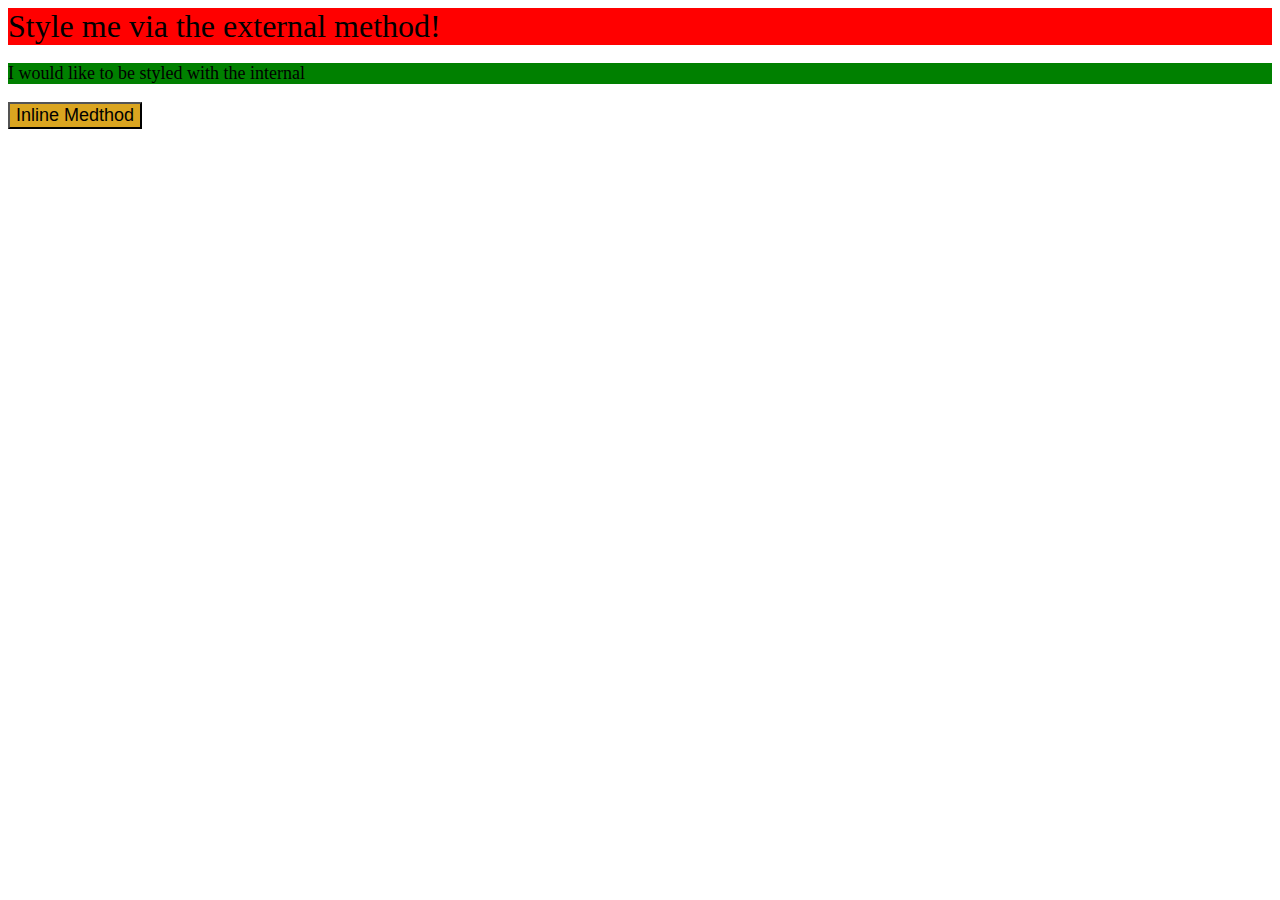
<file: 01-css-methods/index.html>
<!DOCTYPE html>
<html lang="en">
<head>
    <meta charset="UTF-8">
    <meta http-equiv="X-UA-Compatible" content="IE=edge">
    <meta name="viewport" content="width=device-width, initial-scale=1.0">
    <title>01-css-methods</title>
    <link rel="stylesheet" href="index.css">
    <style>
    p{
    background-color: green;
    font-size: 18px;
}
    </style>
</head>
<body>
    <div>Style me via the external method!</div>
    <p >I would like to be styled with the internal</p>
    <button style="font-size: 18px; background-color: goldenrod;">Inline Medthod</button>
</body>
</html>
</file>
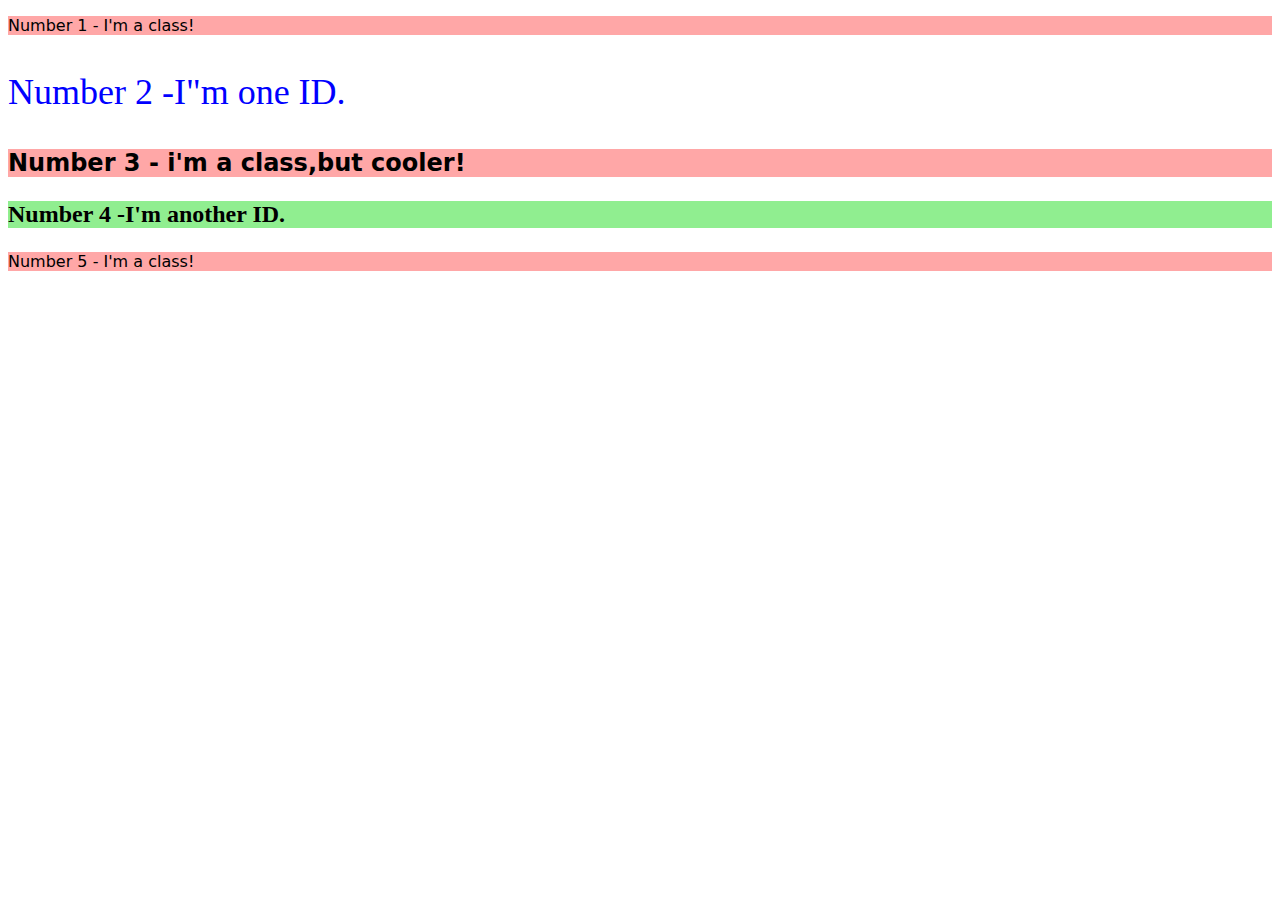
<file: 02-css-methods/index.html>
<!DOCTYPE html>
<html lang="en">
<head>
    <meta charset="UTF-8">
    <meta http-equiv="X-UA-Compatible" content="IE=edge">
    <meta name="viewport" content="width=device-width, initial-scale=1.0">
    <title>02-css-methods</title>
    <link rel="stylesheet" href="index.css">
</head>
<body>
    <p class="odd"> Number 1 - I'm a class!</p>
    <p id="p2">Number 2 -I"m one ID.</p>
    <p class="odd" style="font-size: 24px; font-weight: bold;">Number 3 - i'm a class,but cooler!</p>
    <p id="p4">Number 4 -I'm another ID.</p>
    <p class="odd">Number 5 - I'm a class!</p>
</body>
</html>
</file>
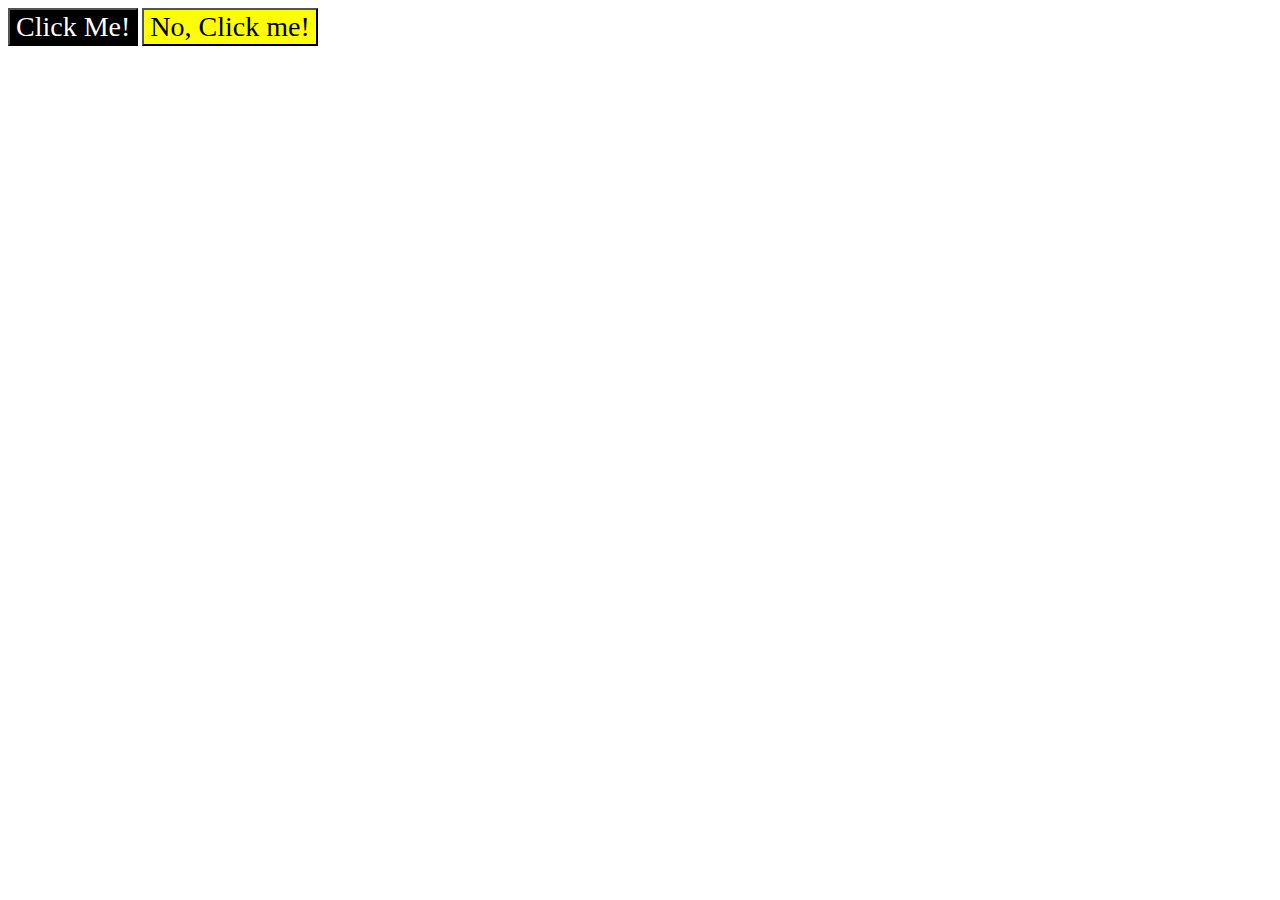
<file: 03-css-methods/index.html>
<!DOCTYPE html>
<html lang="en">
<head>
    <meta charset="UTF-8">
    <meta http-equiv="X-UA-Compatible" content="IE=edge">
    <meta name="viewport" content="width=device-width, initial-scale=1.0">
    <title>Grouping Selectors</title>
    <link rel="stylesheet" href="index.css">
</head>
<body>
    <button class="first">Click Me!</button>
    <button class="second">No, Click me!</button>
</body>
</html>
</file>
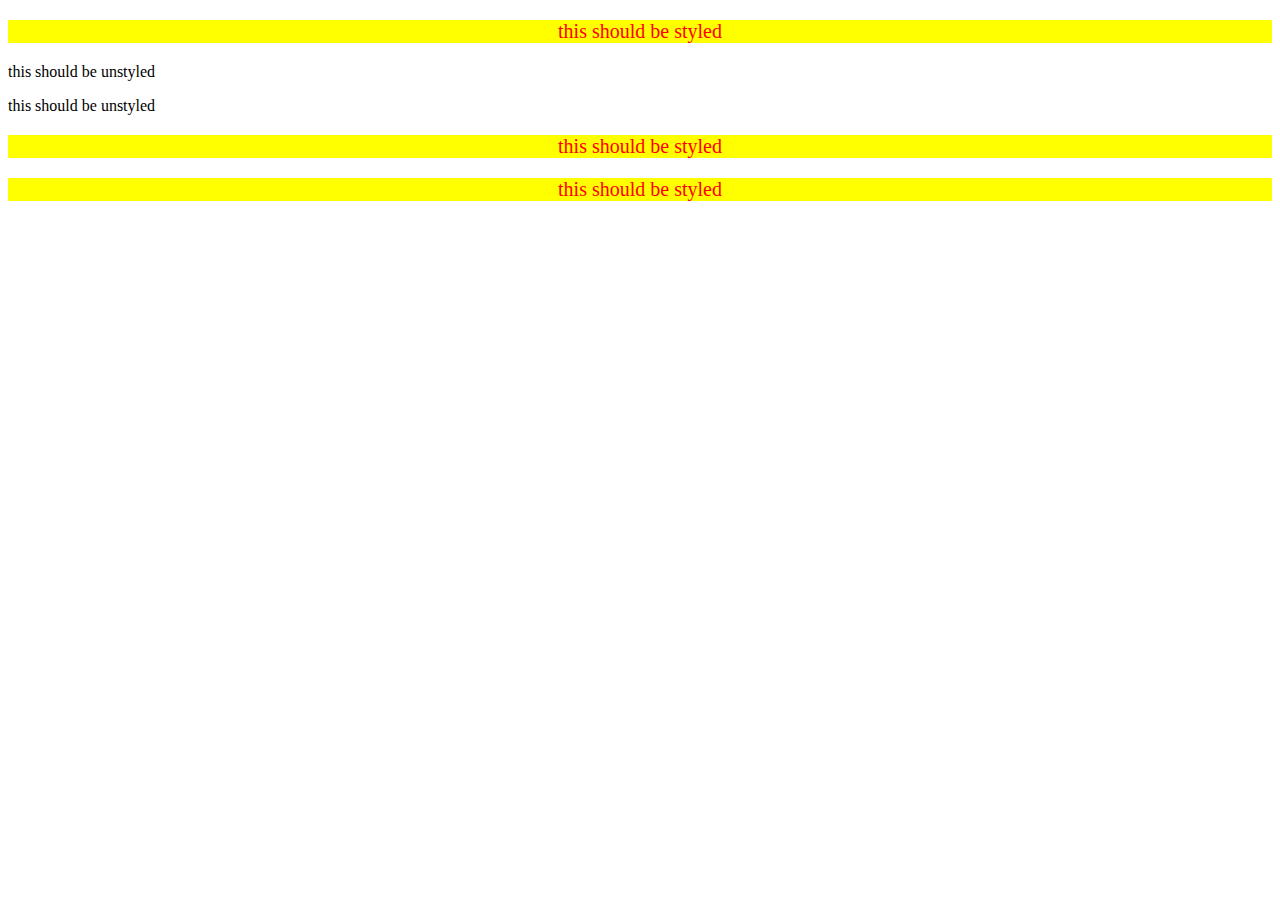
<file: 05-css-methods/index.html>
<!DOCTYPE html>
<html lang="en">
<head>
    <meta charset="UTF-8">
    <meta http-equiv="X-UA-Compatible" content="IE=edge">
    <meta name="viewport" content="width=device-width, initial-scale=1.0">
    <title>05-css-methods</title>
    <link rel="stylesheet" href="index.css">
</head>
<body>
    <div>
        <p>this should be styled</p>
    </div>
    <p>this should be unstyled</p>
    <p>this should be unstyled</p>
    <div>
        <p>this should be styled</p>
        <p>this should be styled</p>
    </div>
</body>
</html>
</file>
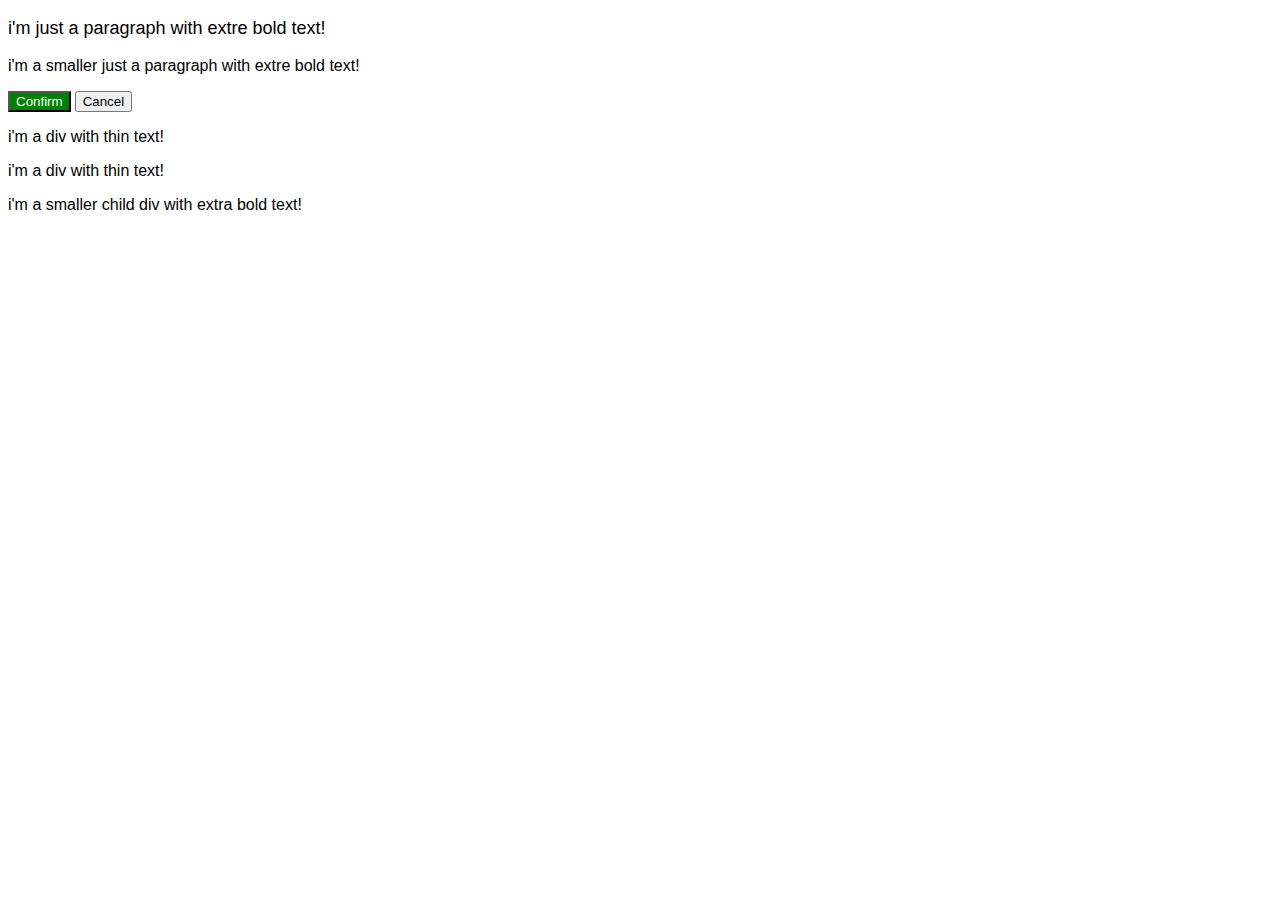
<file: 06-css-methods/index.html>
<!DOCTYPE html>
<html lang="en">
<head>
    <meta charset="UTF-8">
    <meta http-equiv="X-UA-Compatible" content="IE=edge">
    <meta name="viewport" content="width=device-width, initial-scale=1.0">
    <title>06-css-methods</title>
    <link rel="stylesheet" href="index.css">
</head>
<body>
    <p style="font-size: large;">i'm just a paragraph with extre bold text!</p>
    <p>i'm a smaller just a paragraph with extre bold text!</p>
    <button style="background-color: green; color: white;">Confirm</button>
    <button>Cancel</button>
    <div> 
        <p>i'm a div with thin text!</p>
        <div>
            <p>i'm a div with thin text!</p>
        </div>
    </div>
    <p>i'm a smaller child div with extra bold text!</p>
</body>
</html>
</file>
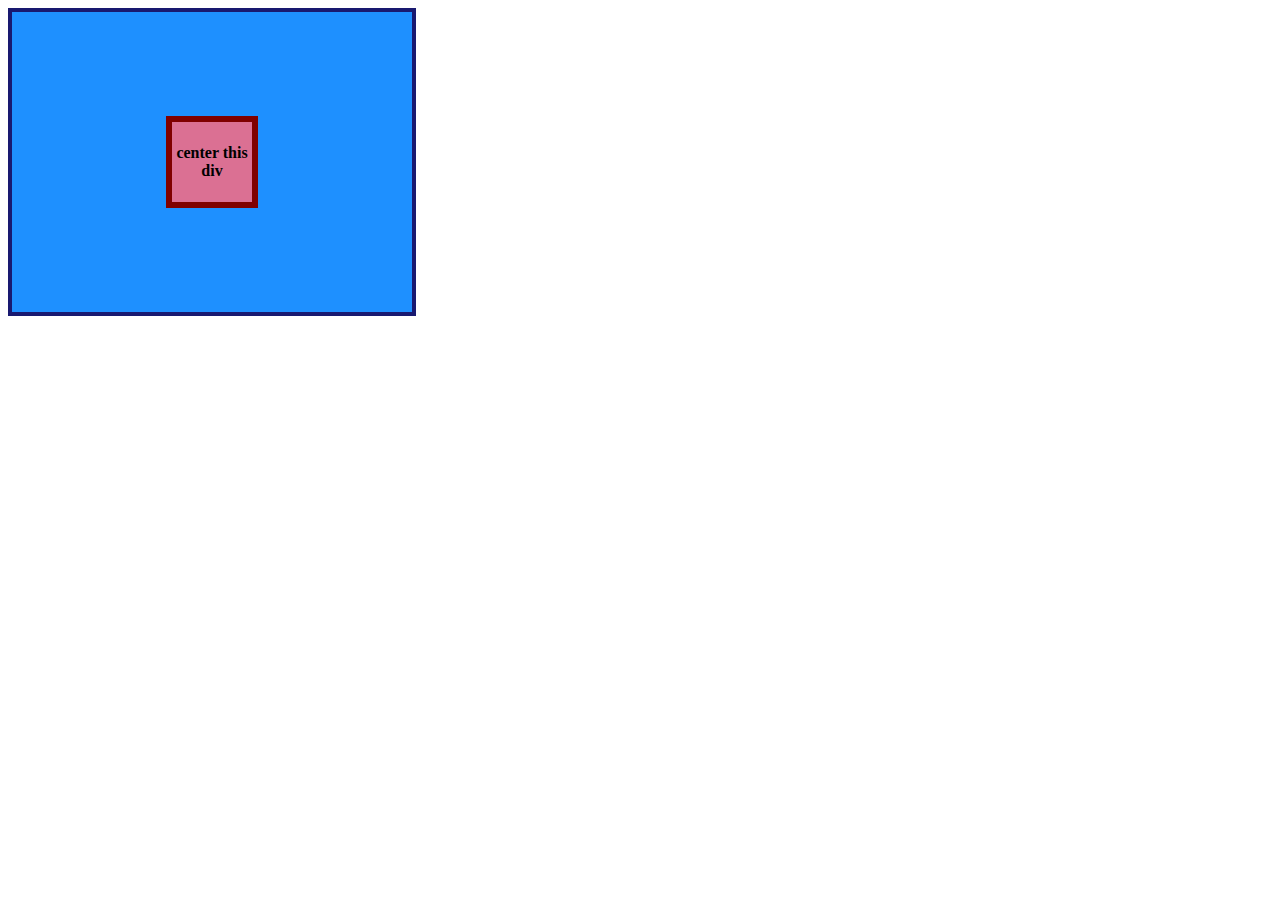
<file: flex/01-flex-center/index.html>
<!DOCTYPE html>
<html lang="en">
<head>
    <meta charset="UTF-8">
    <meta http-equiv="X-UA-Compatible" content="IE=edge">
    <meta name="viewport" content="width=device-width, initial-scale=1.0">
    <title>01-flex-center</title>
    <link rel="stylesheet" href="index.css">
</head>
<body>
    <div class="one"><div>center this div</div></div>
    
</body>
</html>
</file>
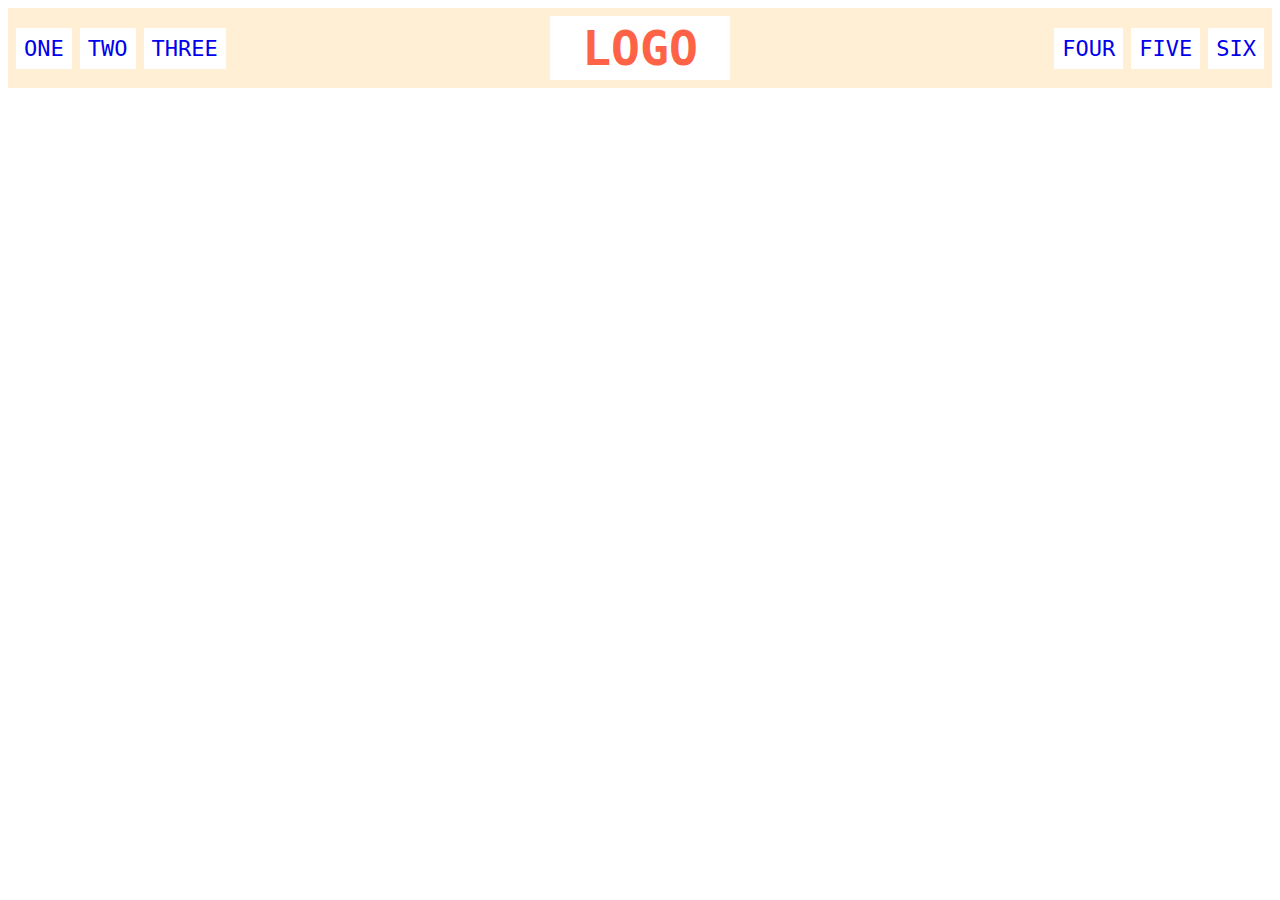
<file: flex/02-flex-header/index.html>
<!DOCTYPE html>
<html lang="en">
  <head>
    <meta charset="UTF-8">
    <meta http-equiv="X-UA-Compatible" content="IE=edge">
    <meta name="viewport" content="width=device-width, initial-scale=1.0">
    <title>Flex Header</title>
    <link rel="stylesheet" href="index.css">
  </head>
  <body>
    <div class="header">
      <div class="left-links">
        <ul>
          <li><a href="#">ONE</a></li>
          <li><a href="#">TWO</a></li>
          <li><a href="#">THREE</a></li>
        </ul>
      </div>
      <div class="logo">LOGO</div>
      <div class="right-links">
        <ul>
          <li><a href="#">FOUR</a></li>
          <li><a href="#">FIVE</a></li>
          <li><a href="#">SIX</a></li>
        </ul>
      </div>
    </div>
  </body>
</html>
</file>
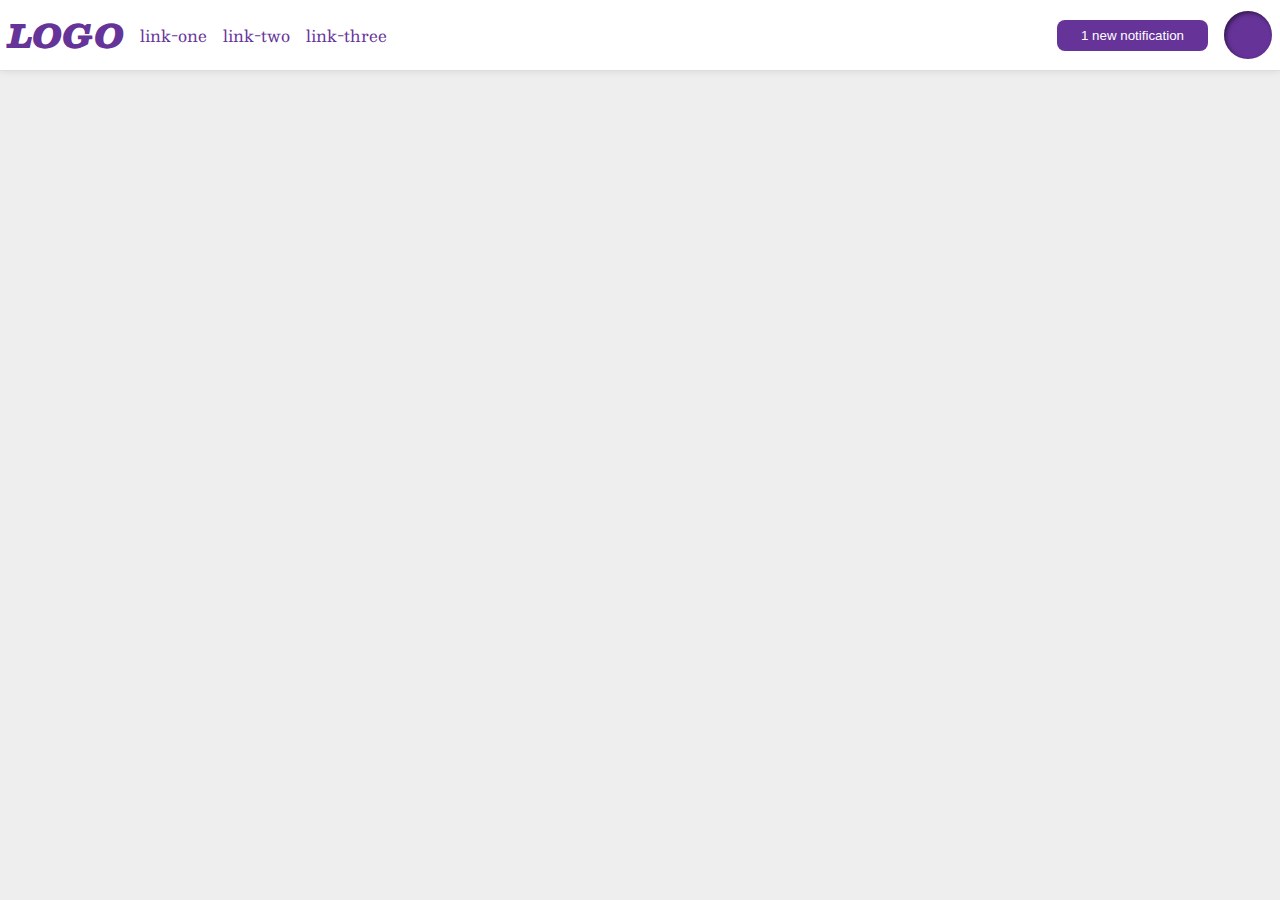
<file: flex/03-flex-header-2/index.html>
<!DOCTYPE html>
<html lang="en">
  <head>
    <meta charset="UTF-8">
    <meta http-equiv="X-UA-Compatible" content="IE=edge">
    <meta name="viewport" content="width=device-width, initial-scale=1.0">
    <title>Flex Header 2</title>
    <link rel="stylesheet" href="style.css">
  </head>
  <body>
    <div class="header">
      <div class="left">
        <div class="logo">
          LOGO
        </div>
        <ul class="links">
          <li><a href="google.com">link-one</a></li>
          <li><a href="google.com">link-two</a></li>
          <li><a href="google.com">link-three</a></li>
        </ul>
      </div>
      <div class="right">
        <button class="notifications">
          1 new notification
        </button>
        <div class="profile-image"></div>
      </div>
    </div>
  </body>
</html>
</file>
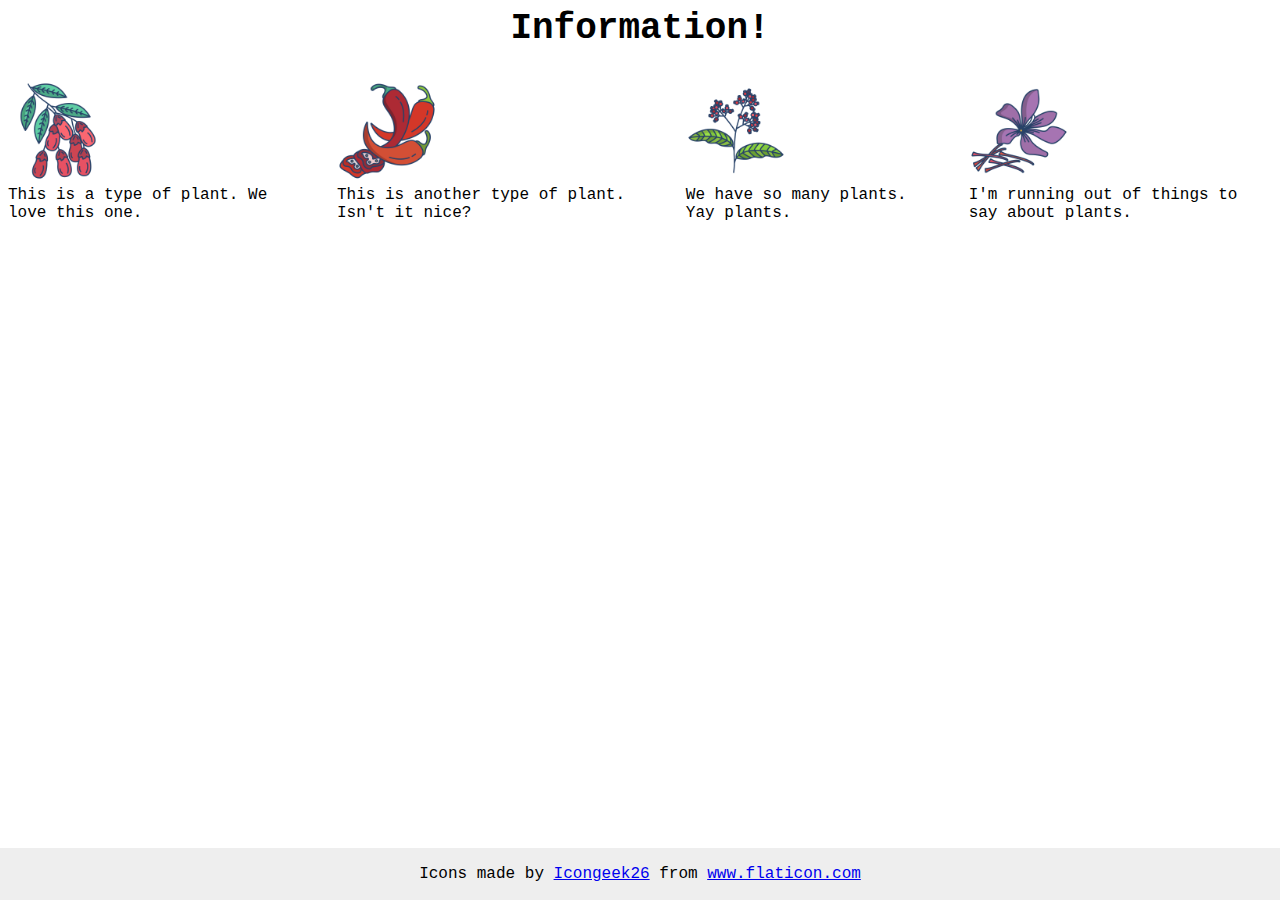
<file: flex/04-flex-information/index.html>
<!DOCTYPE html>
<html lang="en">
  <head>
    <meta charset="UTF-8">
    <meta http-equiv="X-UA-Compatible" content="IE=edge">
    <meta name="viewport" content="width=device-width, initial-scale=1.0">
    <title>Information</title>
    <link rel="stylesheet" href="style.css">
  </head>
  <body>
    <div class="title">Information!</div>
    <div class="container">
      <div>
    <img src="./images/barberry.png" alt="barberry">
    <div class="text">This is a type of plant. We love this one.</div>
</div>
<div>
    <img src="./images/chilli.png" alt="chili">
    <div class="text">This is another type of plant. Isn't it nice?</div>
</div>
<div>
    <img src="./images/pepper.png" alt="pepper">
    <div class="text">We have so many plants. Yay plants.</div>
</div>
<div>
    <img src="./images/saffron.png" alt="saffron">
    <div class="text">I'm running out of things to say about plants.</div>
</div>    </div>
    <!-- disregard this section, it's here to give attribution to the creator of these icons -->
    <div class="footer">
      <div>Icons made by <a href="https://www.flaticon.com/authors/icongeek26" title="Icongeek26">Icongeek26</a> from <a href="https://www.flaticon.com/" title="Flaticon">www.flaticon.com</a></div>
    </div>
  </body>
</html>
</file>
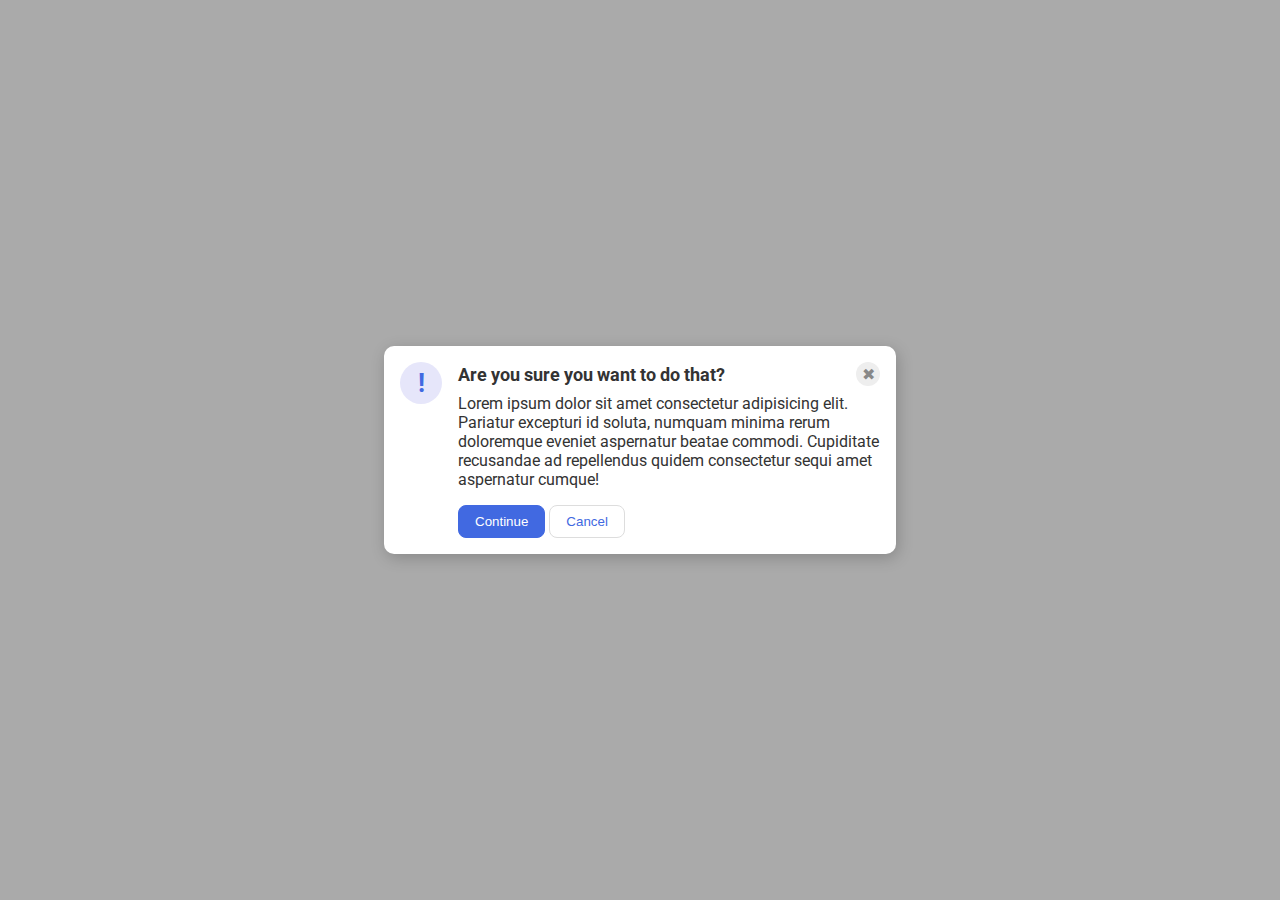
<file: flex/05-flex-modal/index.html>
<!DOCTYPE html>
<html lang="en">
  <head>
    <meta charset="UTF-8">
    <meta http-equiv="X-UA-Compatible" content="IE=edge">
    <meta name="viewport" content="width=device-width, initial-scale=1.0">
    <link rel="stylesheet" href="style.css">
    <title>Modal</title>
  </head>
  <body>
    <div class="modal">
      <div class="icon">!</div>
      <div class="container">
        <div class="header">Are you sure you want to do that?
          <div class="close-button">✖</div>
        </div>
        <div class="text">Lorem ipsum dolor sit amet consectetur adipisicing elit. Pariatur excepturi id soluta, numquam minima rerum doloremque eveniet aspernatur beatae commodi. Cupiditate recusandae ad repellendus quidem consectetur sequi amet aspernatur cumque!</div>
        <button class="continue">Continue</button>
        <button class="cancel">Cancel</button>
      </div>
    </div>
  </body>
</html>
</file>
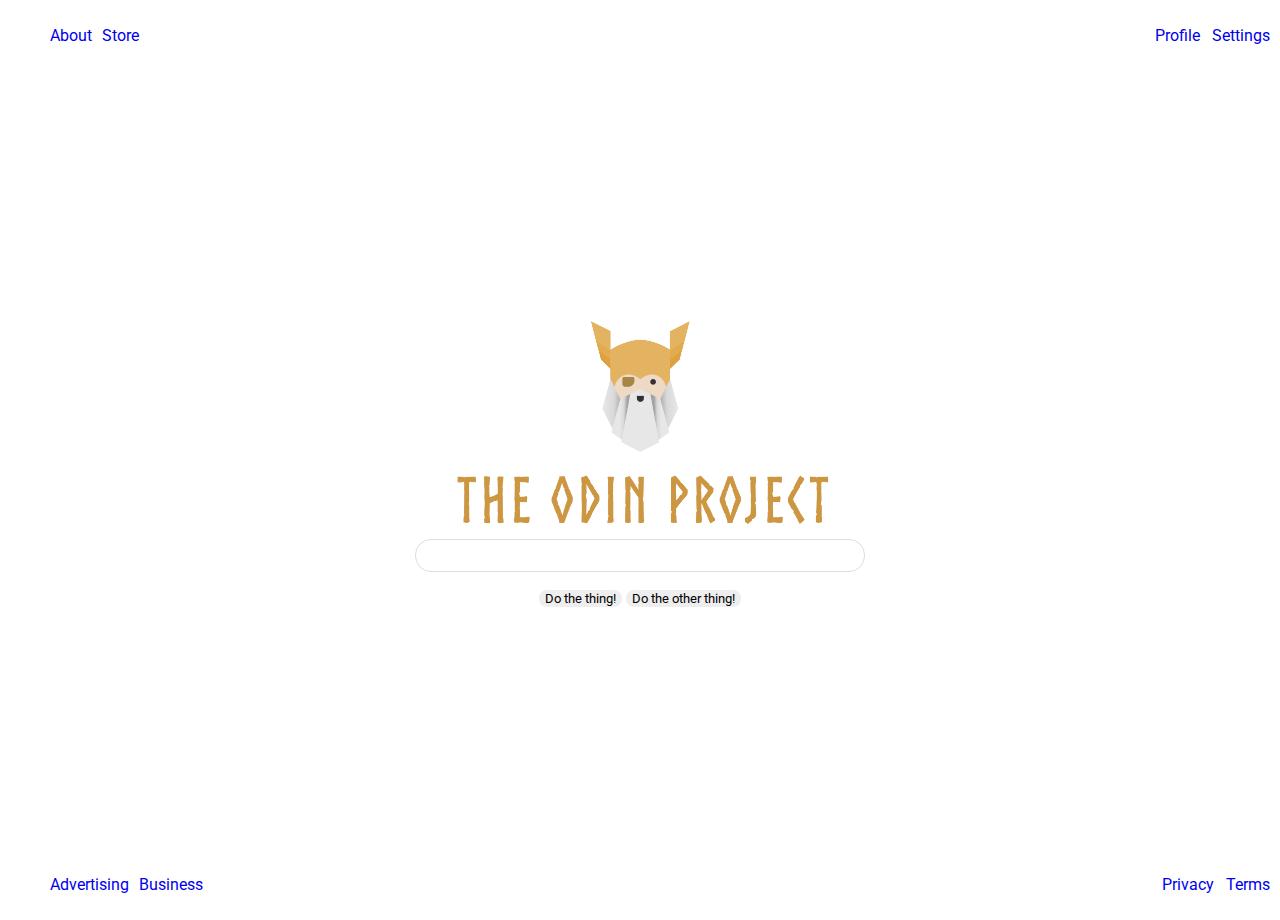
<file: flex/06-flex-layout/index.html>
<!DOCTYPE html>
<html lang="en">
  <head>
    <meta charset="UTF-8">
    <meta http-equiv="X-UA-Compatible" content="IE=edge">
    <meta name="viewport" content="width=device-width, initial-scale=1.0">
    <title>LAYOUT</title>
    <link rel="stylesheet" href="./style.css">
  </head>
  <body>
    <div class="header">
      <ul class="left-links">
        <li><a href="#">About</a></li>
        <li><a href="#">Store</a></li>
      </ul>
      <ul class="right-links">
        <li><a href="#">Profile</a></li>
        <li><a href="#">Settings</a></li>
      </ul>
    </div>
    <div class="content">
      <img src="./logo.png" alt="Project logo. Represents odin with the project name.">
      <div class="input">
        <input type="text">
      </div>
      <div class="buttons">
        <button>Do the thing!</button>
        <button>Do the other thing!</button>
      </div>
    </div>
    <div class="footer">
      <ul class="left-links">
        <li><a href="#">Advertising</a></li>
        <li><a href="#">Business</a></li>
      </ul>
      <ul class="right-links">
        <li><a href="#">Privacy</a></li>
        <li><a href="#">Terms</a></li>
      </ul>
    </div>
  </body>
</html>
</file>
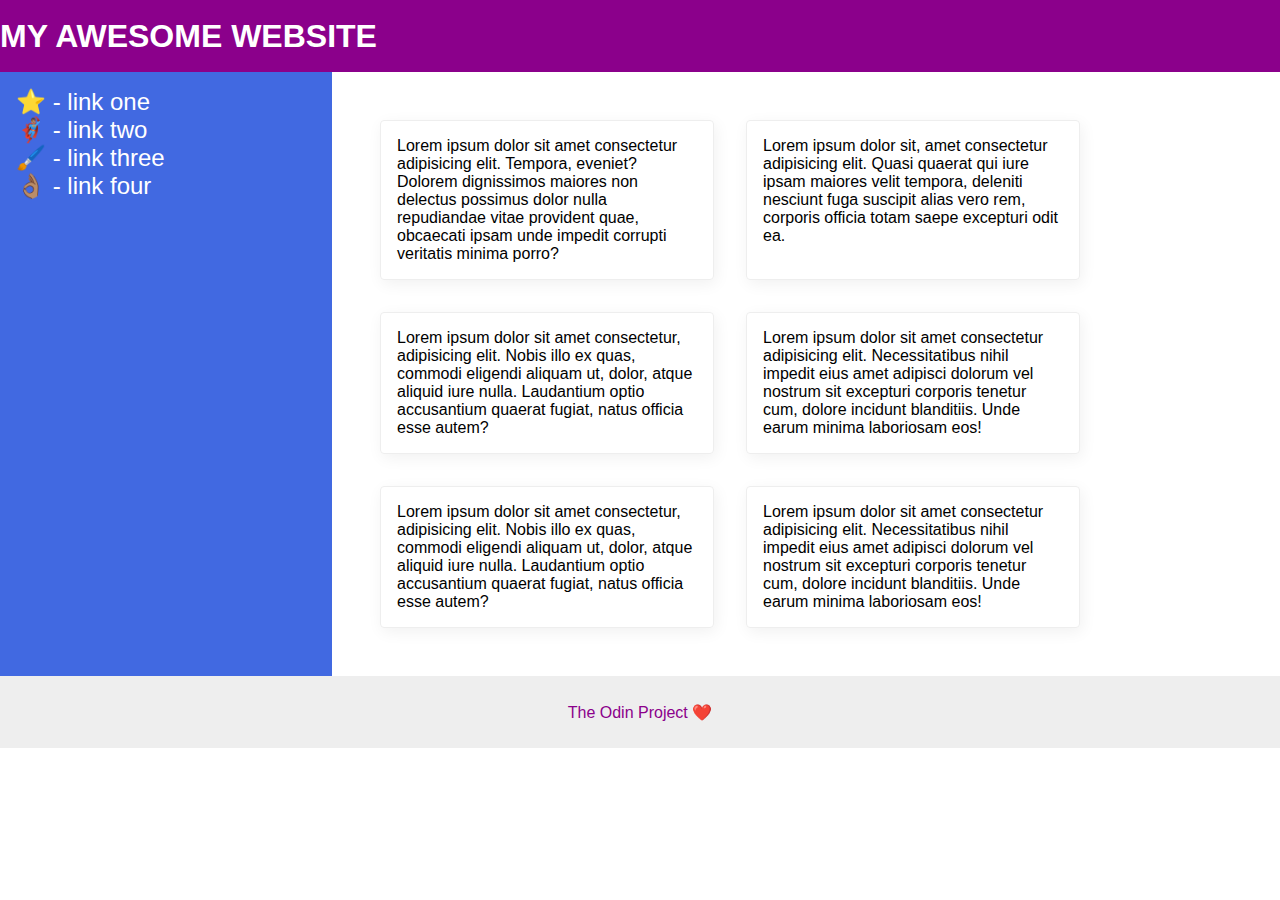
<file: flex/07-flex-layout-2/index.html>
<!DOCTYPE html>
<html lang="en">

<head>
    <meta charset="UTF-8">
    <meta http-equiv="X-UA-Compatible" content="IE=edge">
    <meta name="viewport" content="width=device-width, initial-scale=1.0">
    <title>The Holy Grail</title>
    <link rel="stylesheet" href="style.css">
</head>

<body>
    <div class="header">
        MY AWESOME WEBSITE
    </div>
    <div class="mid">
        <div class="sidebar">
            <ul>
                <li><a href="#">⭐ - link one</a></li>
                <li><a href="#">🦸🏽‍♂️ - link two</a></li>
                <li><a href="#">🖌️ - link three</a></li>
                <li><a href="#">👌🏽 - link four</a></li>
            </ul>
        </div>
        <div class="text">
            <div class="card">Lorem ipsum dolor sit amet consectetur adipisicing elit. Tempora, eveniet? Dolorem
                dignissimos
                maiores non delectus possimus dolor nulla repudiandae vitae provident quae, obcaecati ipsam unde impedit
                corrupti veritatis minima porro?</div>
            <div class="card">Lorem ipsum dolor sit, amet consectetur adipisicing elit. Quasi quaerat qui iure ipsam
                maiores
                velit tempora, deleniti nesciunt fuga suscipit alias vero rem, corporis officia totam saepe excepturi
                odit ea.
            </div>
            <div class="card">Lorem ipsum dolor sit amet consectetur, adipisicing elit. Nobis illo ex quas, commodi
                eligendi
                aliquam ut, dolor, atque aliquid iure nulla. Laudantium optio accusantium quaerat fugiat, natus officia
                esse
                autem?</div>
            <div class="card">Lorem ipsum dolor sit amet consectetur adipisicing elit. Necessitatibus nihil impedit eius
                amet
                adipisci dolorum vel nostrum sit excepturi corporis tenetur cum, dolore incidunt blanditiis. Unde earum
                minima
                laboriosam eos!</div>
            <div class="card">Lorem ipsum dolor sit amet consectetur, adipisicing elit. Nobis illo ex quas, commodi
                eligendi
                aliquam ut, dolor, atque aliquid iure nulla. Laudantium optio accusantium quaerat fugiat, natus officia
                esse
                autem?</div>
            <div class="card">Lorem ipsum dolor sit amet consectetur adipisicing elit. Necessitatibus nihil impedit eius
                amet
                adipisci dolorum vel nostrum sit excepturi corporis tenetur cum, dolore incidunt blanditiis. Unde earum
                minima
                laboriosam eos!</div>
        </div>
    </div>
    <div class="footer">
        The Odin Project ❤️
    </div>
</body>
</file>
<file: 01-css-methods/index.css>
div{
    background-color: red;
    font-size: 32px;
}
</file>
<file: 02-css-methods/index.css>
.odd{
    font-family: Verdana, "DejaVu Sans", sans-serif;
    background-color: rgb(255,167,167);
}
#p2{
    font-size: 36px; 
    color: blue;
}
#p4{
    font-size: 24px;
    background-color: lightgreen;
    font-weight: bold;
}
</file>
<file: 03-css-methods/index.css>
.first{
    background-color: black;
    color: white;
}
.second{
    background-color: yellow;
}
.first,.second{
    font-size: 28px;
    font-family: Times New Roman, Helvetica, sans-serif;
}
</file>
<file: 05-css-methods/index.css>
div p{
background-color: yellow;
color: red;
font-size: 20px;
text-align: center;
}
</file>
<file: 06-css-methods/index.css>
div p{
    font-size: medium;
    font-family: Verdana, Geneva, Tahoma, sans-serif;
}
p{
    font-family: Impact, Haettenschweiler, 'Arial Narrow Bold', sans-serif;
}
</file>
<file: flex/01-flex-center/index.css>
.one{
    background: dodgerblue;
    border: 4px solid midnightblue;
    width: 400px;
    height: 300px;
    align-items: center;
    
}
div{
    
  background: palevioletred;
  font-weight: bold;
  text-align: center;
  border: 6px solid maroon;
  width: 80px;
  height: 80px;
    display: flex;
    align-items: center;
    justify-content: center;
}
</file>
<file: flex/02-flex-header/index.css>
.header  {
    font-family: monospace;
    background: papayawhip;
  }
  
  .logo {
    font-size: 48px;
    font-weight: 900;
    color: tomato;
    background: white;
    padding: 4px 32px;
  }
  
  ul {
    /* this removes the dots on the list items*/
    list-style-type: none;
  }
  
  a {
    font-size: 22px;
    background: white;
    padding: 8px;
    /* this removes the line under the links */
    text-decoration: none;
  }
  .header{
    display: flex;
    justify-content: space-between;
    align-items: center;
    padding: 8px;
  }
  ul{
    display: flex;
    gap: 8px;
    margin: 0px;
    padding: 0%;
  }
</file>
<file: flex/03-flex-header-2/style.css>
/* this is some magical font-importing.  
you'll learn about it later. */
@import url('https://fonts.googleapis.com/css2?family=Besley:ital,wght@0,400;1,900&display=swap');

body {
  margin: 0;
  background: #eee;
  font-family: Besley, serif;
}

.header {
  background: white;
  border-bottom: 1px solid #ddd;
  box-shadow: 0 0 8px rgba(0,0,0,.1);
  display: flex;
  justify-content: space-between;
  padding: 8px;
}

.profile-image {
  background: rebeccapurple;
  box-shadow: inset 2px 2px 4px rgba(0,0,0,.5);
  border-radius: 50%;
  width: 48px;
  height:  48px;
}

.logo {
  color: rebeccapurple;
  font-size: 32px;
  font-weight: 900;
  font-style: italic;
}

button {
  border: none;
  border-radius: 8px;
  background: rebeccapurple;
  color: white;
  padding: 8px 24px;
}

a {
  text-decoration: none;
  color: rebeccapurple;
}

ul {
  list-style-type: none;
  display: flex;
  margin: 0;
  padding: 0;
  gap: 16px;
}

.left, .right {
  display: flex;
  align-items: center;
  gap: 16px;
}
</file>
<file: flex/04-flex-information/style.css>
body {
  font-family: 'Courier New', Courier, monospace;
}

img {
  width: 100px;
  height: 100px;
}

.title {
  font-size: 36px;
  font-weight: 900;
}

/* do not edit this footer */
.footer {
  position: fixed;
  bottom: 0;
  left: 0;
  right: 0;
  height: 52px;
  display: flex;
  align-items: center;
  justify-content: center;
  background: #eee;
}
.title {
  margin-bottom: 32px;
  display: flex;
  justify-content: center;
}

.container {
  display: flex;
  justify-content: center;
  gap: 52px;
}
</file>
<file: flex/05-flex-modal/style.css>
@import url('https://fonts.googleapis.com/css2?family=Roboto:wght@400;700&display=swap');

html, body {
  height: 100%;
}

body {
  font-family: Roboto, sans-serif;
  margin: 0;
  background: #aaa;
  color: #333;
  /* I'll give you this one for free */
  display: flex;
  align-items: center;
  justify-content: center;
}

.modal {
  background: white;
  width: 480px;
  border-radius: 10px;
  box-shadow: 2px 4px 16px rgba(0,0,0,.2);
}

.icon {
  color: royalblue;
  font-size: 26px;
  font-weight: 700;
  background: lavender;
  width: 42px;
  height: 42px;
  border-radius: 50%;
  display: flex;
  align-items: center;
  justify-content: center;
}

.close-button {
  background: #eee;
  border-radius: 50%;
  color: #888;
  font-weight: 400;
  font-size: 16px;
  height: 24px;
  width: 24px;
  display: flex;
  align-items: center;
  justify-content: center;
}

button {
  padding: 8px 16px;
  border-radius: 8px;
}

button.continue {
  background: royalblue;
  border: 1px solid royalblue;
  color: white;
}

button.cancel {
  background: white;
  border: 1px solid #ddd;
  color: royalblue;
}

/* SOLUTION: */

.modal {
  display: flex;
  gap: 16px;
  padding: 16px;
}

.icon {
  /* this keeps the icon from getting smashed by the text */
  flex-shrink: 0;
}

.header {
  display: flex;
  align-items: center;
  justify-content: space-between;
  font-size: 18px;
  font-weight: 700;
  margin-bottom: 8px;
}

.text {
  margin-bottom: 16px;
}
</file>
<file: flex/06-flex-layout/style.css>
@import url('https://fonts.googleapis.com/css2?family=Roboto:wght@400;700&display=swap');

body {
  height: 100vh;
  margin: 10px;
  overflow: hidden;
  font-family: Roboto, sans-serif;
  display: flex;
  flex-direction: column;
  justify-content: space-between;
}

img {
  width: 600px;
}

button {
  font-family: Roboto, sans-serif;
  border: none;
  border-radius: 8px;
  background: #eee;
}

input {
  border: 1px solid #ddd;
  border-radius: 16px;
  padding: 8px 24px;
  width: 400px;
  margin-bottom: 16px;
}
.header{
    display: flex;
    justify-content: space-between;
}
.left-links{
    display: flex;
    list-style-type: none;
    gap: 10px;
}
.right-links{
    display: flex;
    list-style-type: none;
    justify-content: space-around;
    gap: 12px;
}
a{ 
    text-decoration: none; 
}
.content{
    display: flex;
    flex-direction: column;
    align-items: center;
}
.footer{
    display: flex;
    justify-content: space-between;
}
</file>
<file: flex/07-flex-layout-2/style.css>
body {
  font-family: -apple-system, BlinkMacSystemFont, "Segoe UI", Roboto, Oxygen,
    Ubuntu, Cantarell, "Open Sans", "Helvetica Neue", sans-serif;
  margin: 0;
  min-height: 100vh;
}

.header {
  height: 72px;
  background: darkmagenta;
  color: white;
}

.footer {
  height: 72px;
  background: #eee;
  color: darkmagenta;
}

.sidebar {
  width: 300px;
  background: royalblue;
}

.card {
  border: 1px solid #eee;
  box-shadow: 2px 4px 16px rgba(0, 0, 0, 0.06);
  border-radius: 4px;
}
.header {
  font-weight: 900;
  font-size: 32px;
  display: flex;
  flex-direction: column;
  align-items: flex-start;
  justify-content: center;
}
.sidebar {
  flex-shrink: 0;
  padding: 16px;
}
ul {
  list-style-type: none;
  margin: 0;
  padding: 0;
}
a {
  text-decoration: none;
  color: white;
  font-size: 24px;
}
.mid {
  display: flex;
}
.card {
  padding: 16px;
  margin: 16px;
  width: 300px;
}
.text {
  display: flex;
  flex-wrap: wrap;
  padding: 32px;
}
body {
  display: flex;
  flex-direction: column;
}
.footer {
  display: flex;
  justify-content: center;
  align-items: center;
}
</file>
